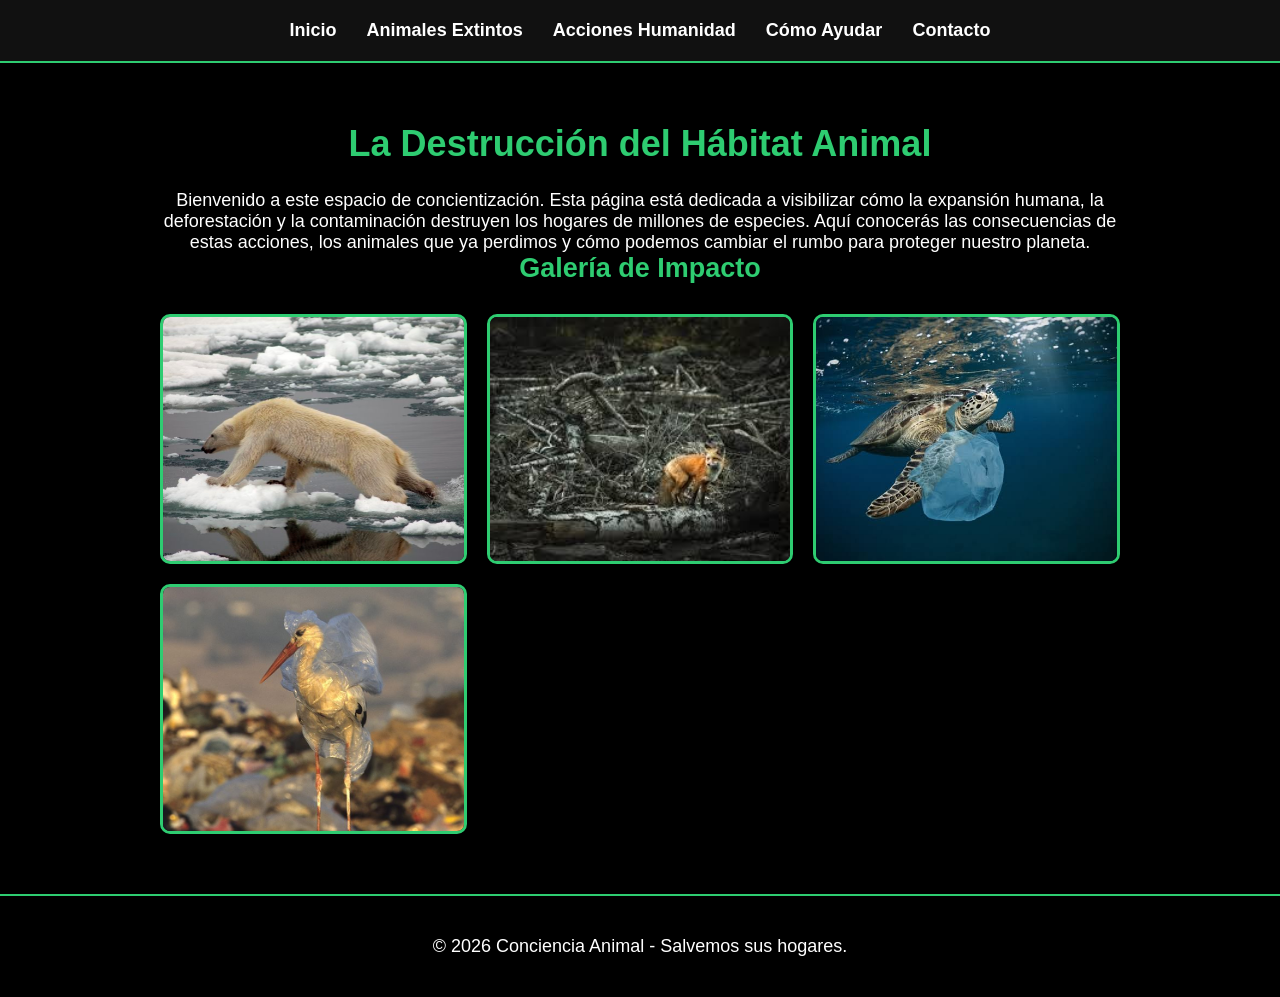
<file: index.html>
<!DOCTYPE html>
<html lang="es">
<head>
    <meta charset="UTF-8">
    <title>Inicio - Destrucción del Hábitat</title>
    <link rel="stylesheet" href="style.css">
</head>
<body class="dark-mode">

    <nav>
        <ul>
            <li><a href="index.html" class="active">Inicio</a></li>
            <li><a href="extintos.html">Animales Extintos</a></li>
            <li><a href="acciones.html">Acciones Humanidad</a></li>
            <li><a href="ayudar.html">Cómo Ayudar</a></li>
            <li><a href="contacto.html">Contacto</a></li>
        </ul>
    </nav>

    <div class="container">
        <h1>La Destrucción del Hábitat Animal</h1>
        <p class="descripcion-principal">
            Bienvenido a este espacio de concientización. Esta página está dedicada a visibilizar cómo la expansión humana, la deforestación y la contaminación destruyen los hogares de millones de especies. Aquí conocerás las consecuencias de estas acciones, los animales que ya perdimos y cómo podemos cambiar el rumbo para proteger nuestro planeta.
        </p>

        <h2>Galería de Impacto</h2>
        <div class="grid-galeria">
            <img src="oso.jpg" alt="oso polar">
            <img src="zorro.jpg" alt="zorro">
            <img src="tortuga.jpg" alt="tortuga">
            <img src="pajaro.jpg" alt="pajaro">
        </div>
    </div>

    <footer>
        <p>&copy; 2026 Conciencia Animal - Salvemos sus hogares.</p>
    </footer>

</body>
</html>
</file>
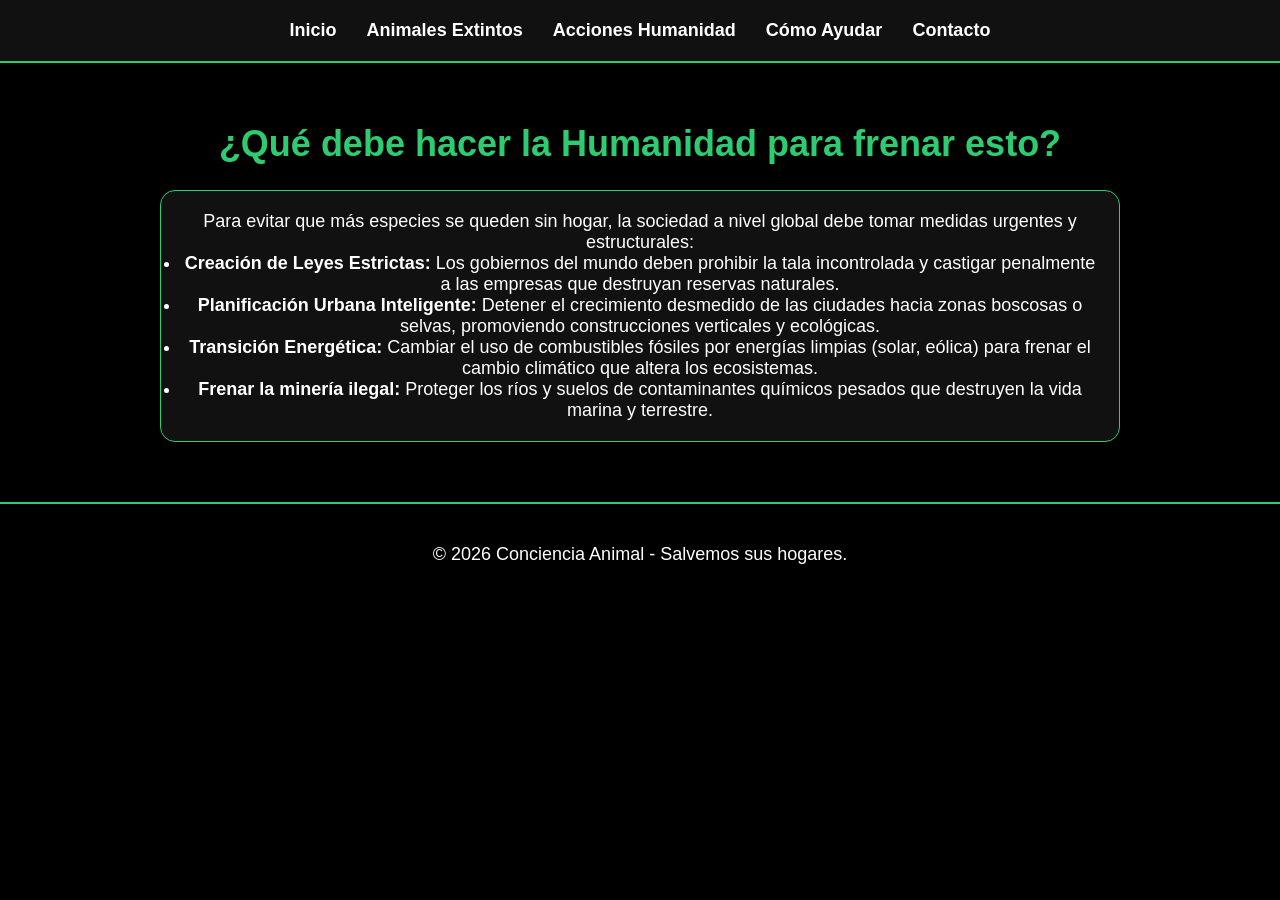
<file: acciones.html>
<!DOCTYPE html>
<html lang="es">
<head>
    <meta charset="UTF-8">
    <title>Acciones de la Humanidad</title>
    <link rel="stylesheet" href="style.css">
</head>
<body>

    <nav>
        <ul>
            <li><a href="index.html">Inicio</a></li>
            <li><a href="extintos.html">Animales Extintos</a></li>
            <li><a href="acciones.html" class="active">Acciones Humanidad</a></li>
            <li><a href="ayudar.html">Cómo Ayudar</a></li>
            <li><a href="contacto.html">Contacto</a></li>
        </ul>
    </nav>

    <div class="container">
        <h1>¿Qué debe hacer la Humanidad para frenar esto?</h1>
        
        <div class="bloque-verde">
            <p>Para evitar que más especies se queden sin hogar, la sociedad a nivel global debe tomar medidas urgentes y estructurales:</p>
            <ul>
                <li><strong>Creación de Leyes Estrictas:</strong> Los gobiernos del mundo deben prohibir la tala incontrolada y castigar penalmente a las empresas que destruyan reservas naturales.</li>
                <li><strong>Planificación Urbana Inteligente:</strong> Detener el crecimiento desmedido de las ciudades hacia zonas boscosas o selvas, promoviendo construcciones verticales y ecológicas.</li>
                <li><strong>Transición Energética:</strong> Cambiar el uso de combustibles fósiles por energías limpias (solar, eólica) para frenar el cambio climático que altera los ecosistemas.</li>
                <li><strong>Frenar la minería ilegal:</strong> Proteger los ríos y suelos de contaminantes químicos pesados que destruyen la vida marina y terrestre.</li>
            </ul>
        </div>
    </div>

    <footer>
        <p>&copy; 2026 Conciencia Animal - Salvemos sus hogares.</p>
    </footer>

</body>
</html>
</file>
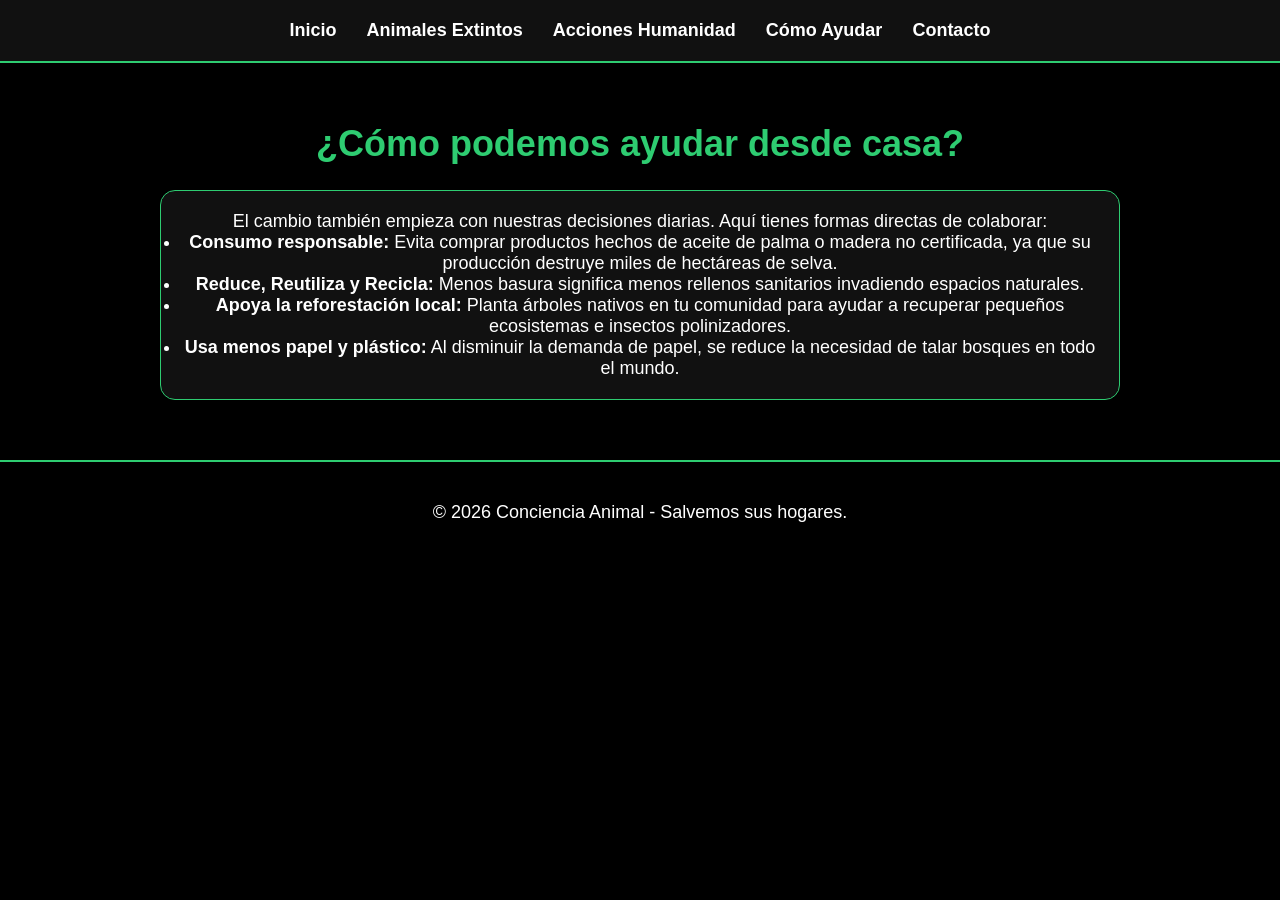
<file: ayudar.html>
<!DOCTYPE html>
<html lang="es">
<head>
    <meta charset="UTF-8">
    <title>Cómo Ayudar</title>
    <link rel="stylesheet" href="style.css">
</head>
<body>

    <nav>
        <ul>
            <li><a href="index.html">Inicio</a></li>
            <li><a href="extintos.html">Animales Extintos</a></li>
            <li><a href="acciones.html">Acciones Humanidad</a></li>
            <li><a href="ayudar.html" class="active">Cómo Ayudar</a></li>
            <li><a href="contacto.html">Contacto</a></li>
        </ul>
    </nav>

    <div class="container">
        <h1>¿Cómo podemos ayudar desde casa?</h1>
        
        <div class="bloque-verde" style="background-color: #d5f5e3;">
            <p>El cambio también empieza con nuestras decisiones diarias. Aquí tienes formas directas de colaborar:</p>
            <ul>
                <li><strong>Consumo responsable:</strong> Evita comprar productos hechos de aceite de palma o madera no certificada, ya que su producción destruye miles de hectáreas de selva.</li>
                <li><strong>Reduce, Reutiliza y Recicla:</strong> Menos basura significa menos rellenos sanitarios invadiendo espacios naturales.</li>
                <li><strong>Apoya la reforestación local:</strong> Planta árboles nativos en tu comunidad para ayudar a recuperar pequeños ecosistemas e insectos polinizadores.</li>
                <li><strong>Usa menos papel y plástico:</strong> Al disminuir la demanda de papel, se reduce la necesidad de talar bosques en todo el mundo.</li>
            </ul>
        </div>
    </div>

    <footer>
        <p>&copy; 2026 Conciencia Animal - Salvemos sus hogares.</p>
    </footer>

</body>
</html>
</file>
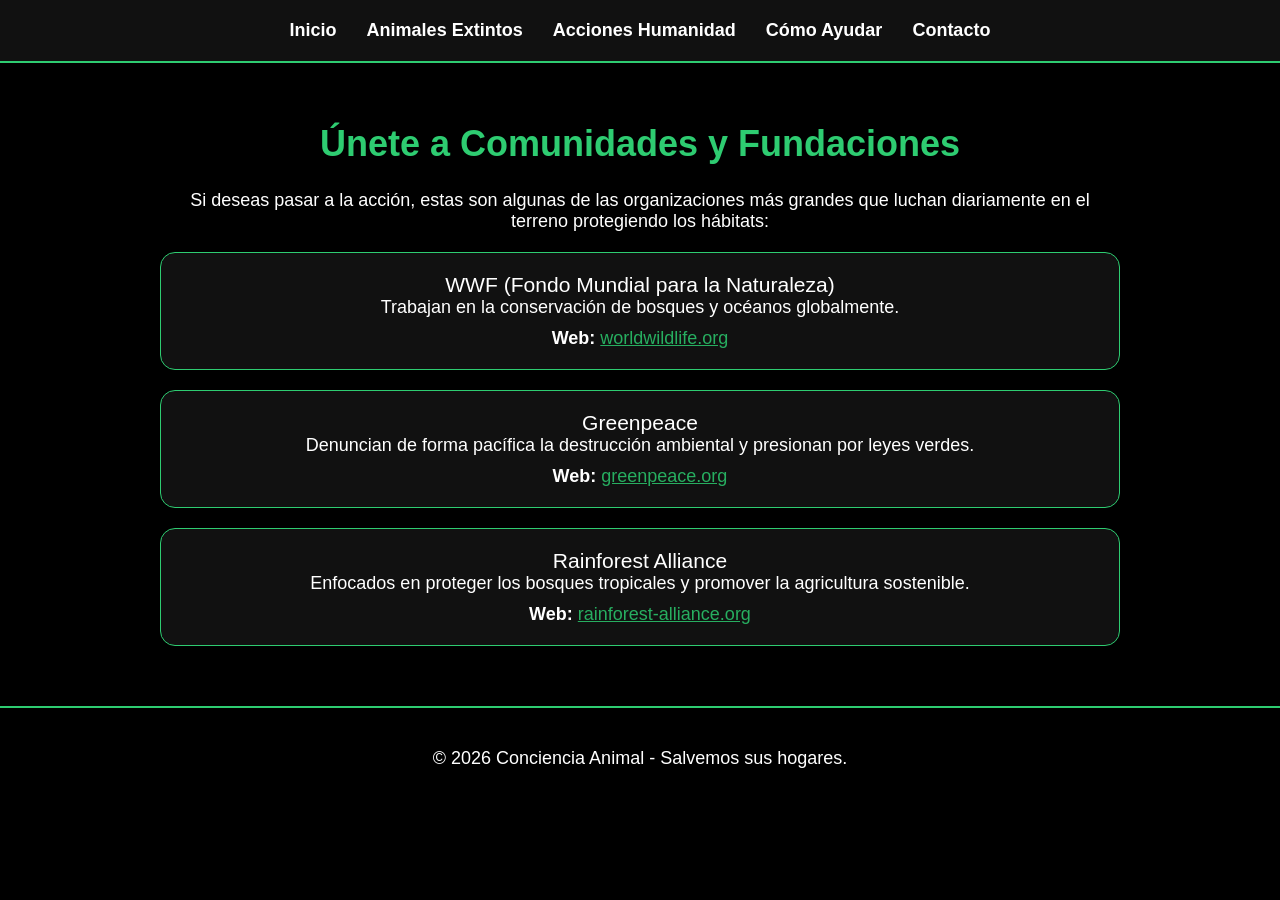
<file: contacto.html>
<!DOCTYPE html>
<html lang="es">
<head>
    <meta charset="UTF-8">
    <title>Contacto y Fundaciones</title>
    <link rel="stylesheet" href="style.css">
</head>
<body>

    <nav>
        <ul>
            <li><a href="index.html">Inicio</a></li>
            <li><a href="extintos.html">Animales Extintos</a></li>
            <li><a href="acciones.html">Acciones Humanidad</a></li>
            <li><a href="ayudar.html">Cómo Ayudar</a></li>
            <li><a href="contacto.html" class="active">Contacto</a></li>
        </ul>
    </nav>

    <div class="container">
        <h1>Únete a Comunidades y Fundaciones</h1>
        <p style="text-align: center;">Si deseas pasar a la acción, estas son algunas de las organizaciones más grandes que luchan diariamente en el terreno protegiendo los hábitats:</p>

        <div class="grid-tarjetas">
            <div class="tarjeta">
                <div class="tarjeta-cuerpo">
                    <h3>WWF (Fondo Mundial para la Naturaleza)</h3>
                    <p>Trabajan en la conservación de bosques y océanos globalmente.</p>
                    <p style="margin-top: 10px;"><strong>Web:</strong> <a href="https://www.worldwildlife.org" target="_blank" style="color: #27ae60;">worldwildlife.org</a></p>
                </div>
            </div>

            <div class="tarjeta">
                <div class="tarjeta-cuerpo">
                    <h3>Greenpeace</h3>
                    <p>Denuncian de forma pacífica la destrucción ambiental y presionan por leyes verdes.</p>
                    <p style="margin-top: 10px;"><strong>Web:</strong> <a href="https://www.greenpeace.org" target="_blank" style="color: #27ae60;">greenpeace.org</a></p>
                </div>
            </div>

            <div class="tarjeta">
                <div class="tarjeta-cuerpo">
                    <h3>Rainforest Alliance</h3>
                    <p>Enfocados en proteger los bosques tropicales y promover la agricultura sostenible.</p>
                    <p style="margin-top: 10px;"><strong>Web:</strong> <a href="https://www.rainforest-alliance.org" target="_blank" style="color: #27ae60;">rainforest-alliance.org</a></p>
                </div>
            </div>
        </div>
    </div>

    <footer>
        <p>&copy; 2026 Conciencia Animal - Salvemos sus hogares.</p>
    </footer>

</body>
</html>
</file>
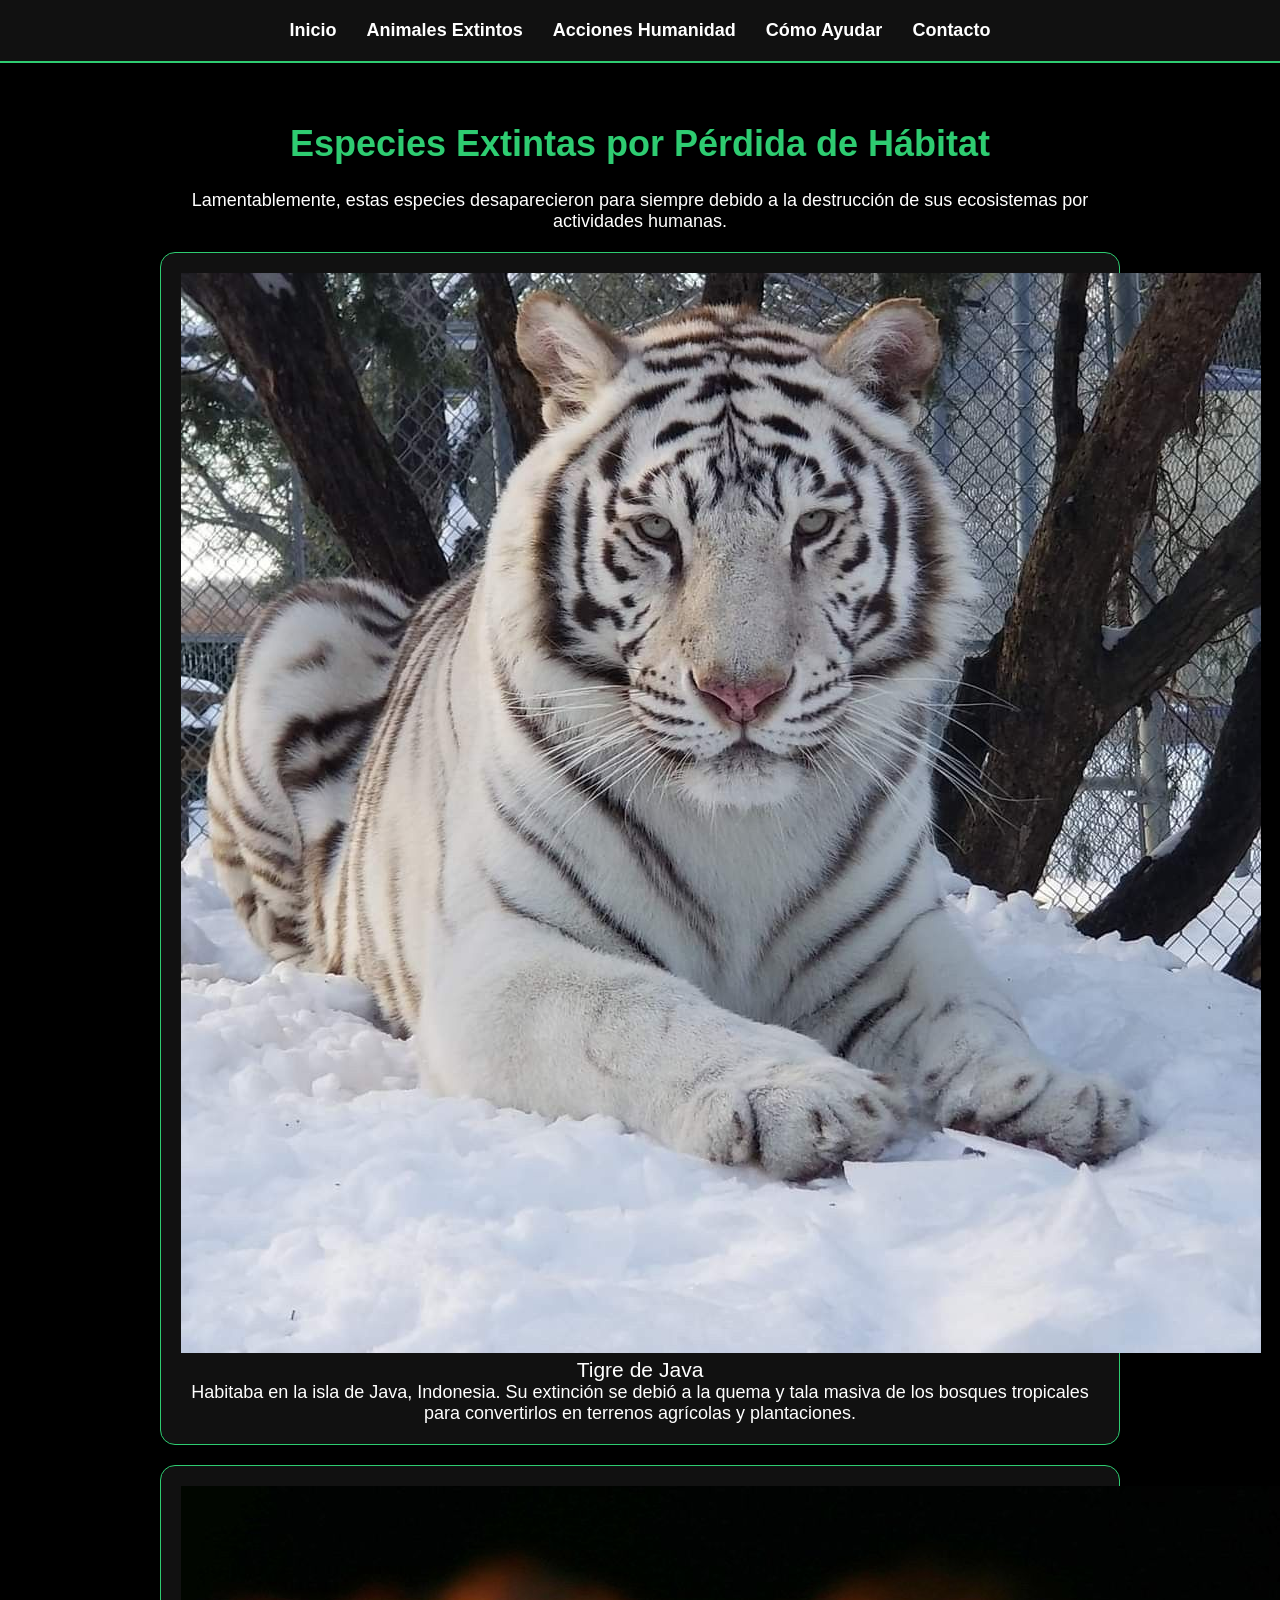
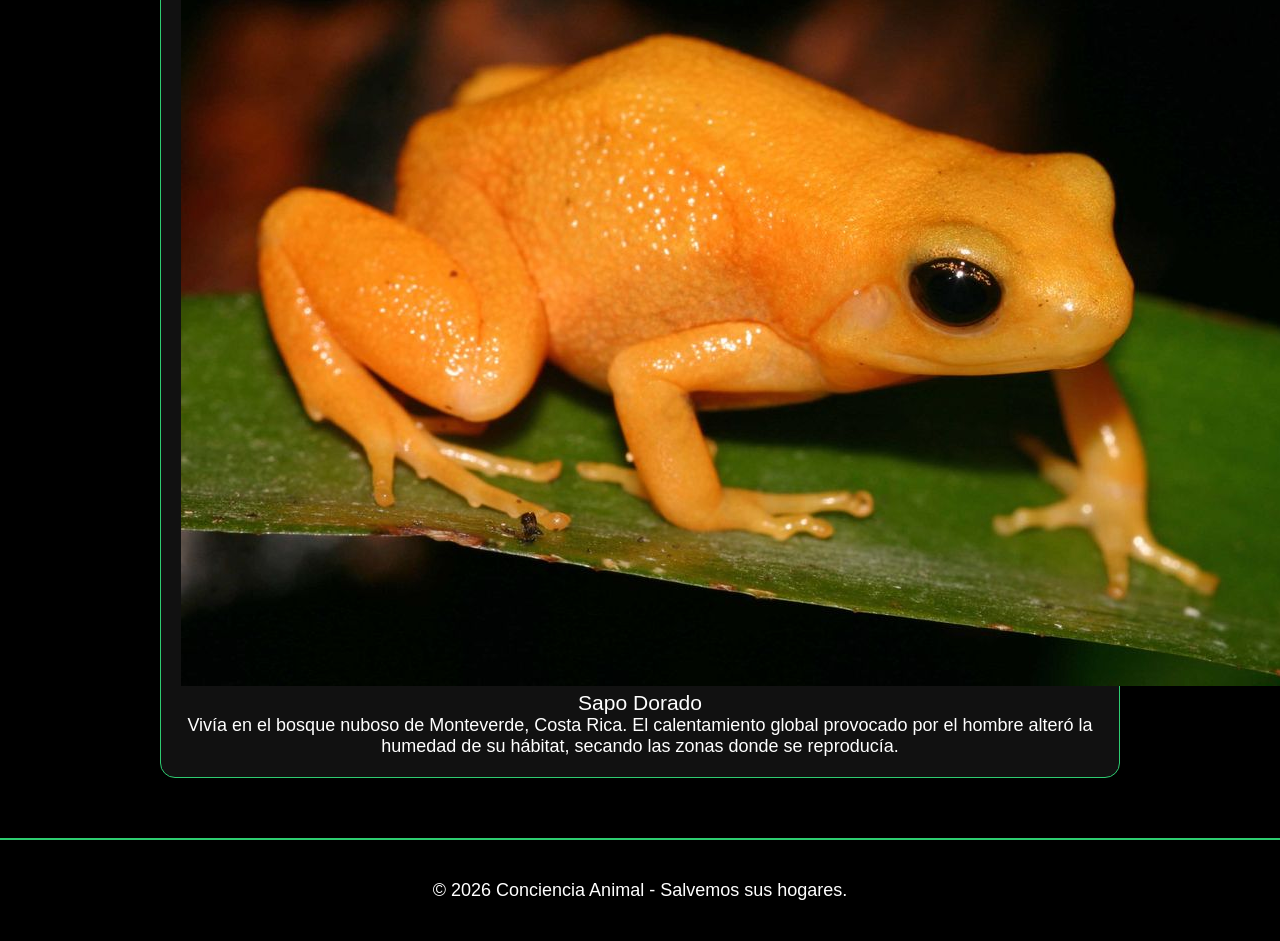
<file: extintos.html>
<!DOCTYPE html>
<html lang="es">
<head>
    <meta charset="UTF-8">
    <title>Animales Extintos</title>
    <link rel="stylesheet" href="style.css">
</head>
<body>

    <nav>
        <ul>
            <li><a href="index.html">Inicio</a></li>
            <li><a href="extintos.html" class="active">Animales Extintos</a></li>
            <li><a href="acciones.html">Acciones Humanidad</a></li>
            <li><a href="ayudar.html">Cómo Ayudar</a></li>
            <li><a href="contacto.html">Contacto</a></li>
        </ul>
    </nav>

    <div class="container">
        <h1>Especies Extintas por Pérdida de Hábitat</h1>
        <p style="text-align: center;">Lamentablemente, estas especies desaparecieron para siempre debido a la destrucción de sus ecosistemas por actividades humanas.</p>

        <div class="grid-tarjetas">
            <div class="tarjeta">
                <img src="tigre.jpg" alt="Tigre de Java">
                <div class="tarjeta-cuerpo">
                    <h3>Tigre de Java</h3>
                    <p>Habitaba en la isla de Java, Indonesia. Su extinción se debió a la quema y tala masiva de los bosques tropicales para convertirlos en terrenos agrícolas y plantaciones.</p>
                </div>
            </div>

            <div class="tarjeta">
                <img src="sapo.jpg" alt="Sapo Dorado">
                <div class="tarjeta-cuerpo">
                    <h3>Sapo Dorado</h3>
                    <p>Vivía en el bosque nuboso de Monteverde, Costa Rica. El calentamiento global provocado por el hombre alteró la humedad de su hábitat, secando las zonas donde se reproducía.</p>
                </div>
            </div>
        </div>
    </div>

    <footer>
        <p>&copy; 2026 Conciencia Animal - Salvemos sus hogares.</p>
    </footer>

</body>
</html>
</file>
<file: style.css>
/* 1. RESET Y FONDO NEGRO */
* {
    margin: 0;
    padding: 0;
    box-sizing: border-box;
    font-family: 'Segoe UI', Arial, sans-serif;
}

body {
    background-color: #000000 !important; /* FONDO NEGRO ABSOLUTO */
    color: #ffffff !important; /* TEXTO BLANCO GENERAL */
    font-size: 18px;
}

/* 2. FORZAR LETRAS BLANCAS EN TODO EL DOCUMENTO */
/* Esto obliga a que CUALQUIER párrafo o texto sea blanco */
p, span, li, div, h3 {
    color: #ffffff !important; 
    font-weight: 500 !important; /* Letra clara y fuerte */
}

/* 3. NAVEGACIÓN */
nav {
    display: flex;
    justify-content: center;
    padding: 20px;
    background-color: #111111;
    border-bottom: 2px solid #2ecc71;
}

nav ul {
    display: flex;
    list-style: none;
}

nav ul li {
    margin: 0 15px;
}

nav ul li a {
    text-decoration: none;
    color: #ffffff !important; /* Enlaces blancos */
    font-weight: bold;
}

nav ul li a:hover {
    color: #2ecc71 !important;
}

/* 4. CONTENEDOR Y TÍTULOS */
.container {
    max-width: 1000px;
    margin: 40px auto;
    padding: 20px;
    text-align: center;
}

h1, h2 {
    color: #2ecc71 !important; /* Títulos en Verde para resaltar */
    margin-bottom: 25px;
    font-weight: 800;
}

/* 5. GALERÍA */
.grid-galeria {
    display: grid;
    grid-template-columns: repeat(auto-fit, minmax(250px, 1fr));
    gap: 20px;
    margin-top: 30px;
}

.grid-galeria img {
    width: 100%;
    height: 250px;
    object-fit: cover;
    border-radius: 10px;
    border: 3px solid #2ecc71; /* Marco verde para que se vea en lo oscuro */
}

/* 6. TARJETAS Y BLOQUES (Otras secciones) */
.tarjeta, .bloque-verde {
    background-color: #111111 !important;
    border: 1px solid #2ecc71 !important;
    padding: 20px;
    margin-top: 20px;
    border-radius: 15px;
}

/* 7. FOOTER */
footer {
    text-align: center;
    padding: 40px;
    background-color: #000000;
    border-top: 2px solid #2ecc71;
}

footer p {
    color: #ffffff !important;
}
</file>
